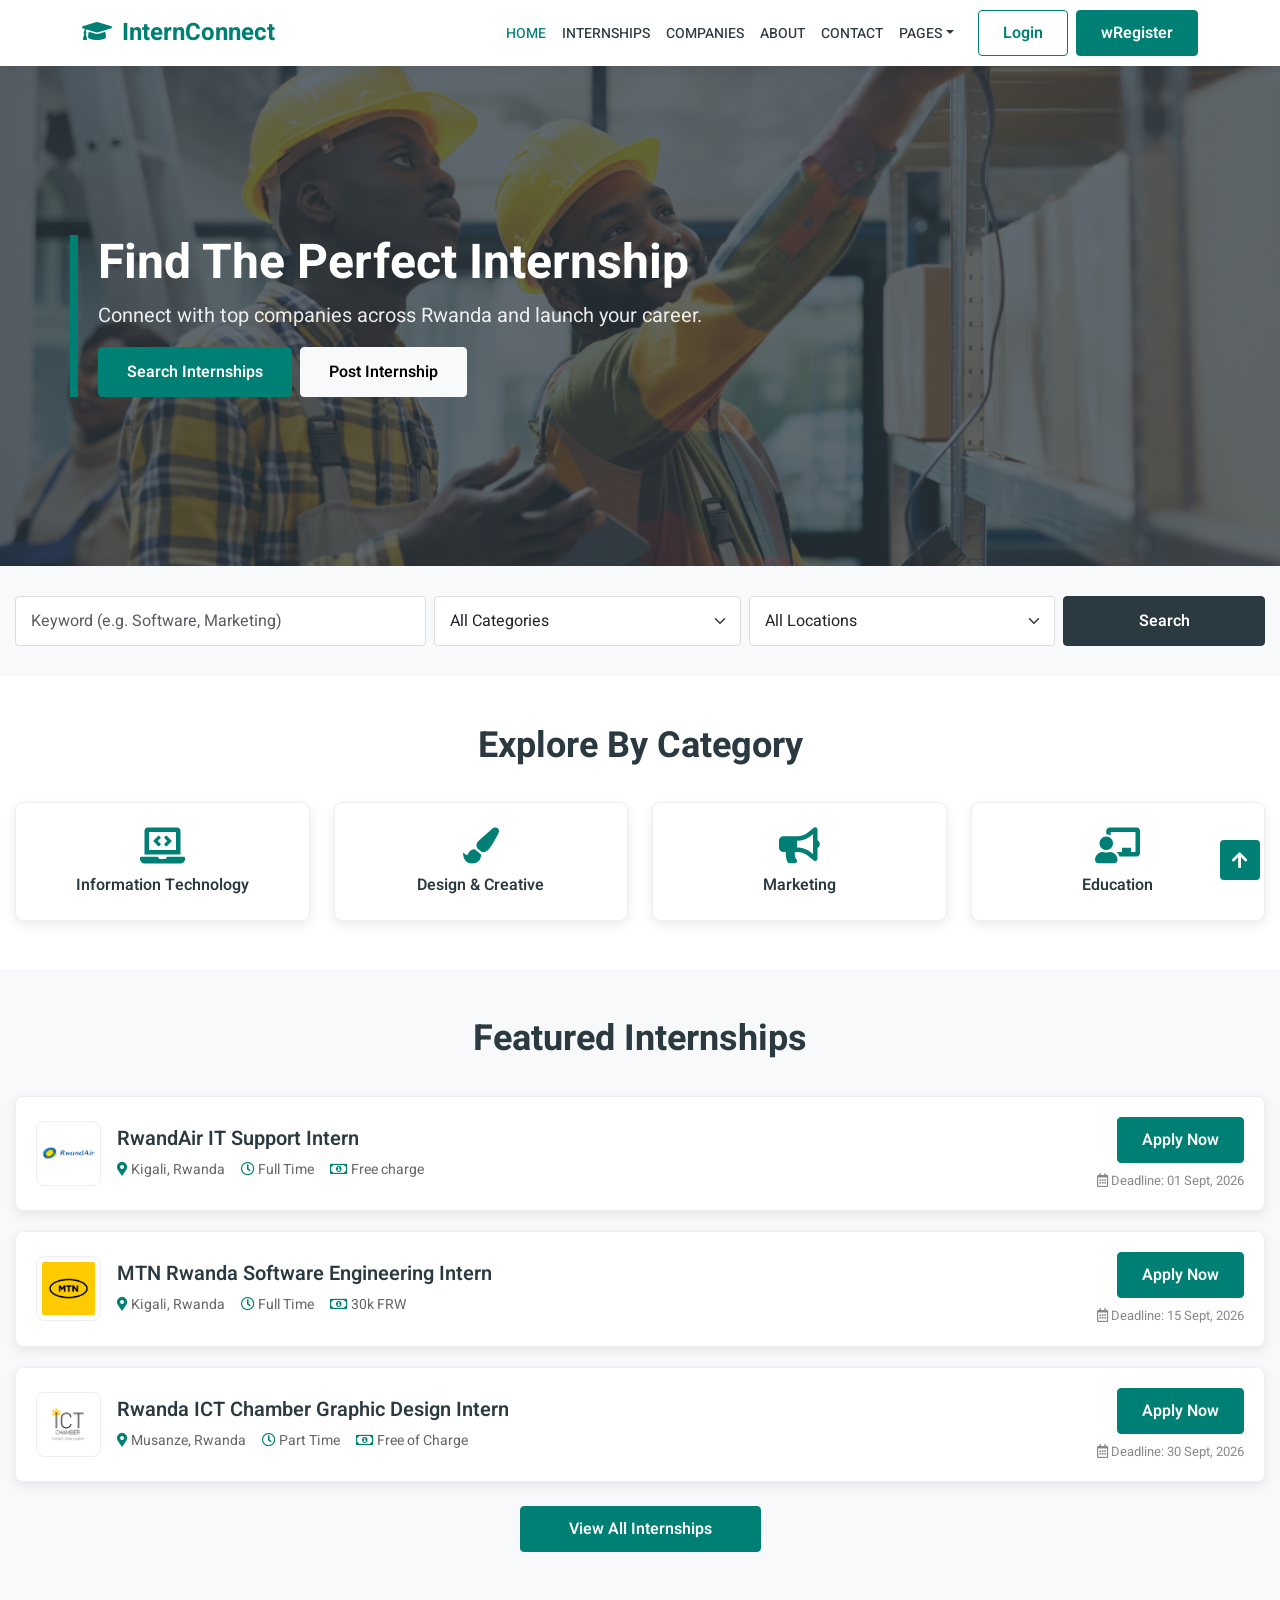
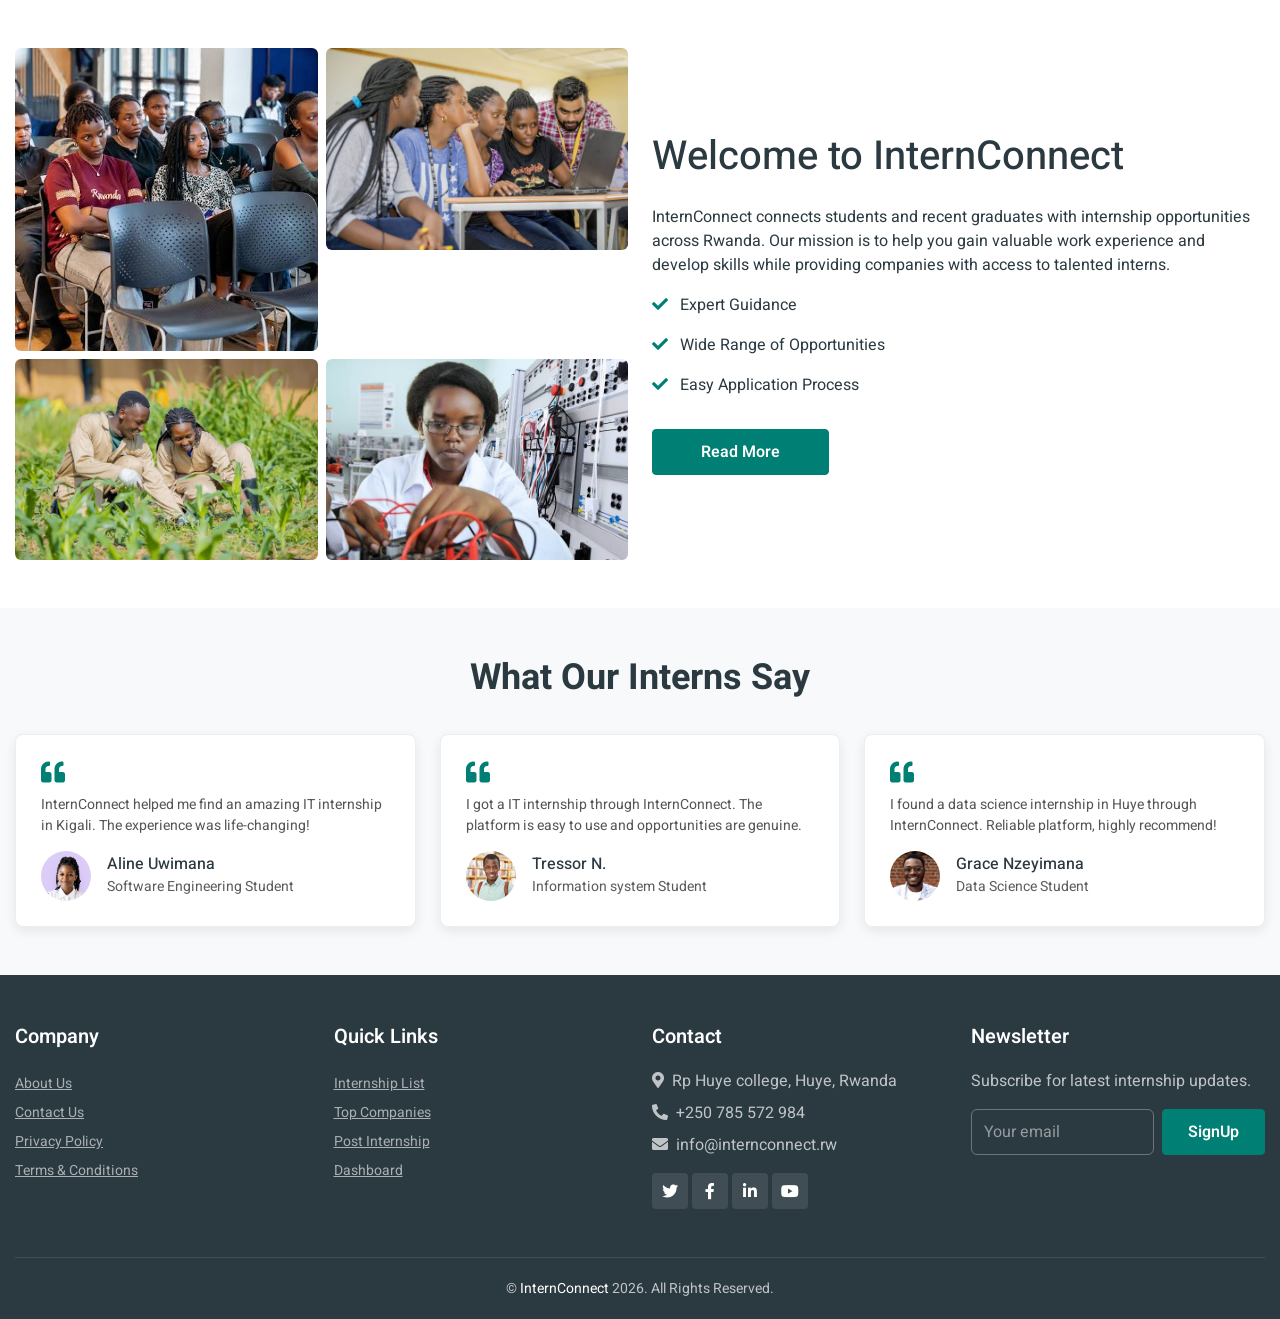
<file: index.html>
<!DOCTYPE html>
<html lang="en">
<head>
    <meta charset="utf-8">
    <title>InternConnect - Home</title>
    <meta name="viewport" content="width=device-width, initial-scale=1.0">
    <meta name="description" content="Find internships in Rwanda">
    <link href="https://fonts.googleapis.com/css2?family=Heebo:wght@400;500;600;700&display=swap" rel="stylesheet">
    <link href="https://cdnjs.cloudflare.com/ajax/libs/font-awesome/5.10.0/css/all.min.css" rel="stylesheet">
    <link href="https://cdn.jsdelivr.net/npm/bootstrap@5.0.0/dist/css/bootstrap.min.css" rel="stylesheet">
   <link rel="stylesheet" href="index.css">
</head>
<body>

    <nav class="navbar navbar-expand-lg navbar-light bg-white sticky-top">
        <div class="container">
            <a href="index.html" class="navbar-brand">
                <h2><i class="fa fa-graduation-cap"></i>InternConnect</h2>
            </a>
            <input type="checkbox" id="nav-toggle" class="nav-toggle-checkbox">
            <label for="nav-toggle" class="navbar-toggler">
                <span class="navbar-toggler-icon"></span>
            </label>
            <div class="collapse navbar-collapse" id="navbarNav">
                <ul class="navbar-nav ms-auto">
                    <li class="nav-item"><a href="index.html" class="nav-link active">Home</a></li>
                    <li class="nav-item"><a href="internship.html" class="nav-link">Internships</a></li>
                    <li class="nav-item"><a href="companies.html" class="nav-link">Companies</a></li>
                    <li class="nav-item"><a href="about.html" class="nav-link">About</a></li>
                    <li class="nav-item"><a href="contact.html" class="nav-link">Contact</a></li>
                    <li class="nav-item dropdown">
                        <a class="nav-link dropdown-toggle" href="#">Pages</a>
                        <ul class="dropdown-menu">
                            <li><a href="post-internship.html" class="dropdown-item">Post Internship</a></li>
                            <li><a href="dashboard.html" class="dropdown-item">Dashboard</a></li>
                            <li><a href="companies.html" class="dropdown-item">Companies</a></li>
                        </ul>
                    </li>
                </ul>
                <div class="d-flex ms-lg-3 mt-3 mt-lg-0 navbar-btns">
                    <a href="login.html" class="btn btn-outline-primary me-2 px-4 w-100">Login</a>
                    <a href="register.html" class="btn btn-primary px-4 w-100">wRegister</a>
                </div>
            </div>
        </div>
    </nav>

    <div class="pure-css-carousel">
        <div class="carousel-track">
            <div class="carousel-slide">
                <img src="img/carousel-1.jpg" alt="Internship">
                <div class="carousel-overlay">
                    <div class="container">
                        <h1>Find The Perfect Internship</h1>
                        <p class="fs-5">Connect with top companies across Rwanda and launch your career.</p>
                        <div class="d-flex flex-wrap gap-2 mt-3">
                            <a href="internship.html" class="btn btn-primary btn-lg">Search Internships</a>
                            <a href="post-internship.html" class="btn btn-light btn-lg">Post Internship</a>
                        </div>
                    </div>
                </div>
            </div>
            <div class="carousel-slide">
                <img src="img/carousel-2.jpg" alt="Career">
                <div class="carousel-overlay">
                    <div class="container">
                        <h1>Build Your Future Today</h1>
                        <p class="fs-5">Gain real-world experience with leading companies in Rwanda.</p>
                        <div class="d-flex flex-wrap gap-2 mt-3">
                            <a href="internship.html" class="btn btn-primary btn-lg">Explore Now</a>
                            <a href="post-internship.html" class="btn btn-light btn-lg">Post Internship</a>
                        </div>
                    </div>
                </div>
            </div>
        </div>
    </div>

    <section class="search-section">
        <div class="container-xxl">
            <div class="row g-2">
                <div class="col-md-4">
                    <input type="text" class="form-control" placeholder="Keyword (e.g. Software, Marketing)" id="searchKeyword">
                </div>
                <div class="col-md-3">
                    <select class="form-select" id="searchCategory">
                        <option selected>All Categories</option>
                        <option>Information Technology</option>
                        <option>Design & Creative</option>
                        <option>Business & Finance</option>
                        <option>Agriculture</option>
                        <option>Health & Medical</option>
                    </select>
                </div>
                <div class="col-md-3">
                    <select class="form-select" id="searchLocation">
                        <option selected>All Locations</option>
                        <option>Kigali</option>
                        <option>Huye</option>
                        <option>Musanze</option>
                        <option>Rubavu</option>
                        <option>Rwamagana</option>
                    </select>
                </div>
                <div class="col-md-2">
                    <button class="btn btn-dark w-100 h-100" id="searchBtn">Search</button>
                </div>
            </div>
        </div>
    </section>

    <section class="py-5">
        <div class="container-xxl">
            <div class="section-title">
                <h1>Explore By Category</h1>
            </div>
            <div class="row g-4">
                <div class="col-lg-3 col-sm-6">
                    <a href="internship.html" class="cat-item">
                        <i class="fas fa-laptop-code"></i>
                        <h6>Information Technology</h6>
                    </a>
                </div>
                <div class="col-lg-3 col-sm-6">
                    <a href="internship.html" class="cat-item">
                        <i class="fas fa-paint-brush"></i>
                        <h6>Design & Creative</h6>
                    </a>
                </div>
                <div class="col-lg-3 col-sm-6">
                    <a href="internship.html" class="cat-item">
                        <i class="fas fa-bullhorn"></i>
                        <h6>Marketing</h6>
                    </a>
                </div>
                <div class="col-lg-3 col-sm-6">
                    <a href="internship.html" class="cat-item">
                        <i class="fas fa-chalkboard-teacher"></i>
                        <h6>Education</h6>
                    </a>
                </div>
            </div>
        </div>
    </section>

    <section class="py-5 bg-light">
        <div class="container-xxl">
            <div class="section-title">
                <h1>Featured Internships</h1>
            </div>

            <div class="internship-item">
                <div class="row align-items-center g-3">
                    <div class="col-md-8 d-flex flex-column flex-sm-row align-items-sm-center text-center text-sm-start">
                        <img src="img/RwandAir-Logo.png" alt="Company" class="company-logo mx-auto mx-sm-0 mb-3 mb-sm-0">
                        <div class="ms-sm-3">
                            <h5>RwandAir IT Support Intern</h5>
                            <div class="meta d-flex flex-wrap justify-content-center justify-content-sm-start gap-3">
                                <span><i class="fas fa-map-marker-alt"></i> Kigali, Rwanda</span>
                                <span><i class="far fa-clock"></i> Full Time</span>
                                <span><i class="far fa-money-bill-alt"></i> Free charge</span>
                            </div>
                        </div>
                    </div>
                    <div class="col-md-4 text-center text-md-end">
                        <a href="#" class="btn btn-primary apply-btn px-4">Apply Now</a>
                        <div class="deadline mt-2"><i class="far fa-calendar-alt"></i> Deadline: 01 Sept, 2026</div>
                    </div>
                </div>
            </div>

            <div class="internship-item">
                <div class="row align-items-center g-3">
                    <div class="col-md-8 d-flex flex-column flex-sm-row align-items-sm-center text-center text-sm-start">
                        <img src="img/images.jpg" alt="Company" class="company-logo mx-auto mx-sm-0 mb-3 mb-sm-0">
                        <div class="ms-sm-3">
                            <h5>MTN Rwanda Software Engineering Intern</h5>
                            <div class="meta d-flex flex-wrap justify-content-center justify-content-sm-start gap-3">
                                <span><i class="fas fa-map-marker-alt"></i> Kigali, Rwanda</span>
                                <span><i class="far fa-clock"></i> Full Time</span>
                                <span><i class="far fa-money-bill-alt"></i> 30k FRW</span>
                            </div>
                        </div>
                    </div>
                    <div class="col-md-4 text-center text-md-end">
                        <a href="#" class="btn btn-primary apply-btn px-4">Apply Now</a>
                        <div class="deadline mt-2"><i class="far fa-calendar-alt"></i> Deadline: 15 Sept, 2026</div>
                    </div>
                </div>
            </div>

            <div class="internship-item">
                <div class="row align-items-center g-3">
                    <div class="col-md-8 d-flex flex-column flex-sm-row align-items-sm-center text-center text-sm-start">
                        <img src="img/images.png" alt="Company" class="company-logo mx-auto mx-sm-0 mb-3 mb-sm-0">
                        <div class="ms-sm-3">
                            <h5>Rwanda ICT Chamber Graphic Design Intern</h5>
                            <div class="meta d-flex flex-wrap justify-content-center justify-content-sm-start gap-3">
                                <span><i class="fas fa-map-marker-alt"></i> Musanze, Rwanda</span>
                                <span><i class="far fa-clock"></i> Part Time</span>
                                <span><i class="far fa-money-bill-alt"></i> Free of Charge</span>
                            </div>
                        </div>
                    </div>
                    <div class="col-md-4 text-center text-md-end">
                        <a href="#" class="btn btn-primary apply-btn px-4">Apply Now</a>
                        <div class="deadline mt-2"><i class="far fa-calendar-alt"></i> Deadline: 30 Sept, 2026</div>
                    </div>
                </div>
            </div>

            <div class="text-center mt-4">
                <a href="internship.html" class="btn btn-primary px-5">View All Internships</a>
            </div>
        </div>
    </section>

    <section class="py-5">
        <div class="container-xxl">
            <div class="row g-4 align-items-center">
                <div class="col-lg-6">
                    <div class="row g-2">
                        <div class="col-6">
                            <img src="img/about 1.jpg" class="img-fluid w-100 rounded" alt="About">
                        </div>
                        <div class="col-6">
                            <img src="img/about 2.jpg" class="img-fluid w-100 rounded" alt="About">
                        </div>
                        <div class="col-6">
                            <img src="img/about 3.jpg" class="img-fluid w-100 rounded" alt="About">
                        </div>
                        <div class="col-6">
                            <img src="img/about 4.jpg" class="img-fluid w-100 rounded" alt="About">
                        </div>
                    </div>
                </div>
                <div class="col-lg-6">
                    <h1 class="mb-4">Welcome to InternConnect</h1>
                    <p>InternConnect connects students and recent graduates with internship opportunities across Rwanda. Our mission is to help you gain valuable work experience and develop skills while providing companies with access to talented interns.</p>
                    <div class="mt-3">
                        <p><i class="fas fa-check text-primary me-2"></i> Expert Guidance</p>
                        <p><i class="fas fa-check text-primary me-2"></i> Wide Range of Opportunities</p>
                        <p><i class="fas fa-check text-primary me-2"></i> Easy Application Process</p>
                    </div>
                    <a href="about.html" class="btn btn-primary mt-3 px-5">Read More</a>
                </div>
            </div>
        </div>
    </section>

    <section class="py-5 bg-light">
        <div class="container-xxl">
            <div class="section-title">
                <h1>What Our Interns Say</h1>
            </div>
            <div class="row g-4">
                <div class="col-lg-4 col-md-6">
                    <div class="testimonial-item">
                        <i class="fas fa-quote-left"></i>
                        <p>InternConnect helped me find an amazing IT internship in Kigali. The experience was life-changing!</p>
                        <div class="d-flex align-items-center">
                            <img src="img/african-teenage-girl-portrait-happy-smiling-face.jpg" class="user-img" alt="User">
                            <div class="ms-3">
                                <h6 class="mb-0">Aline Uwimana</h6>
                                <small class="text-muted">Software Engineering Student</small>
                            </div>
                        </div>
                    </div>
                </div>
                <div class="col-lg-4 col-md-6">
                    <div class="testimonial-item">
                        <i class="fas fa-quote-left"></i>
                        <p>I got a IT internship through InternConnect. The platform is easy to use and opportunities are genuine.</p>
                        <div class="d-flex align-items-center">
                            <img src="img/attractive-young-male-standing-against-shelves.jpg" class="user-img" alt="User">
                            <div class="ms-3">
                                <h6 class="mb-0">Tressor N.</h6>
                                <small class="text-muted">Information system Student</small>
                            </div>
                        </div>
                    </div>
                </div>
                <div class="col-lg-4 col-md-6">
                    <div class="testimonial-item">
                        <i class="fas fa-quote-left"></i>
                        <p>I found a data science internship in Huye through InternConnect. Reliable platform, highly recommend!</p>
                        <div class="d-flex align-items-center">
                            <img src="img/close-up-smiley-man-with-glasses.jpg" class="user-img" alt="User">
                            <div class="ms-3">
                                <h6 class="mb-0">Grace Nzeyimana</h6>
                                <small class="text-muted">Data Science Student</small>
                            </div>
                        </div>
                    </div>
                </div>
            </div>
        </div>
    </section>

    <footer class="footer">
        <div class="container-xxl">
            <div class="row g-4">
                <div class="col-lg-3 col-md-6">
                    <h5>Company</h5>
                    <a href="about.html" class="btn-link">About Us</a>
                    <a href="contact.html" class="btn-link">Contact Us</a>
                    <a href="#" class="btn-link">Privacy Policy</a>
                    <a href="#" class="btn-link">Terms & Conditions</a>
                </div>
                <div class="col-lg-3 col-md-6">
                    <h5>Quick Links</h5>
                    <a href="internship.html" class="btn-link">Internship List</a>
                    <a href="companies.html" class="btn-link">Top Companies</a>
                    <a href="post-internship.html" class="btn-link">Post Internship</a>
                    <a href="dashboard.html" class="btn-link">Dashboard</a>
                </div>
                <div class="col-lg-3 col-md-6">
                    <h5>Contact</h5>
                    <p class="mb-2"><i class="fas fa-map-marker-alt me-2"></i>Rp Huye college, Huye, Rwanda</p>
                    <p class="mb-2"><i class="fas fa-phone-alt me-2"></i>+250 785 572 984</p>
                    <p class="mb-2"><i class="fas fa-envelope me-2"></i>info@internconnect.rw</p>
                    <div class="d-flex gap-1 mt-3">
                        <a href="#" class="social-btn"><i class="fab fa-twitter"></i></a>
                        <a href="#" class="social-btn"><i class="fab fa-facebook-f"></i></a>
                        <a href="#" class="social-btn"><i class="fab fa-linkedin-in"></i></a>
                        <a href="#" class="social-btn"><i class="fab fa-youtube"></i></a>
                    </div>
                </div>
                <div class="col-lg-3 col-md-6">
                    <h5>Newsletter</h5>
                    <p>Subscribe for latest internship updates.</p>
                    <div class="d-flex flex-column flex-sm-row gap-2">
                        <input type="email" class="form-control" placeholder="Your email" id="newsletterEmail">
                        <button class="btn btn-primary" id="newsletterBtn">SignUp</button>
                    </div>
                </div>
            </div>
            <div class="copyright text-center mt-5">
                &copy; <a href="index.html">InternConnect</a> 2026. All Rights Reserved.
            </div>
        </div>
    </footer>

    <a href="#" class="back-to-top"><i class="fas fa-arrow-up"></i></a>

</body>
</html>
</file>
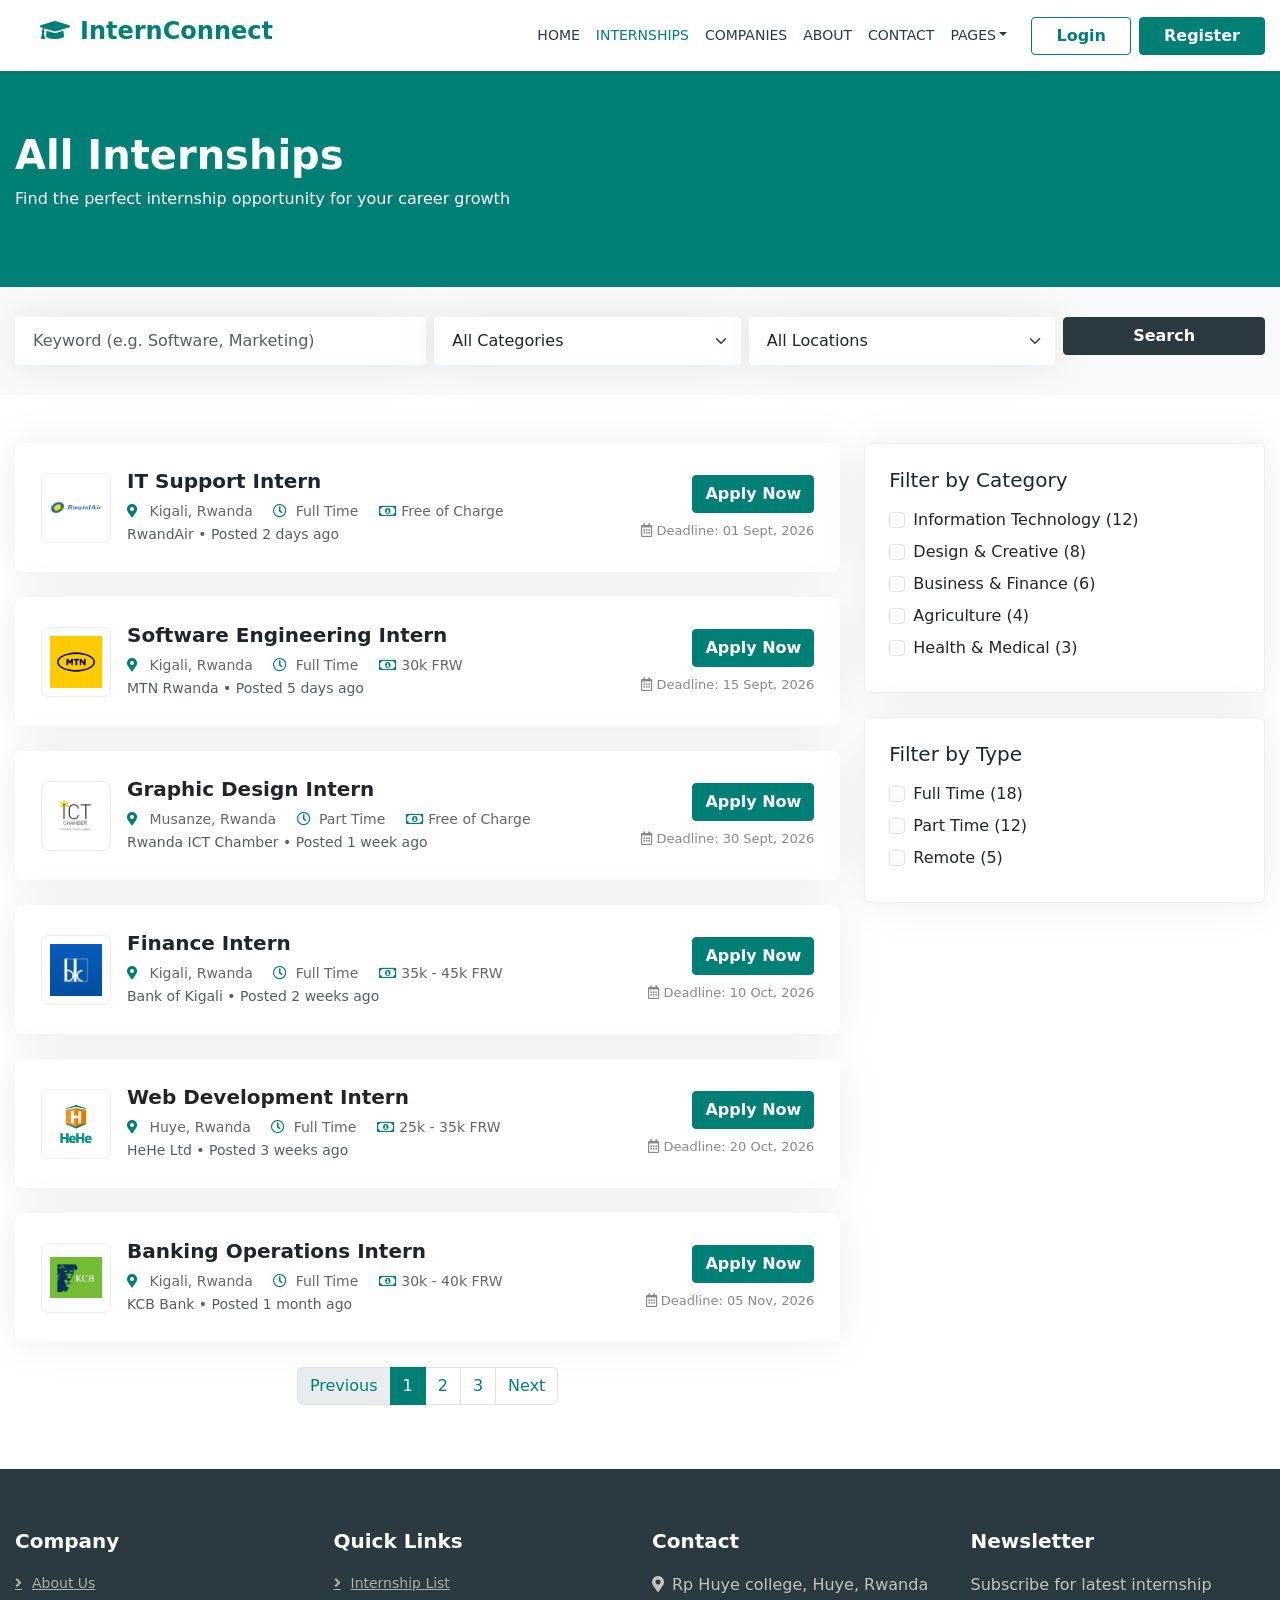
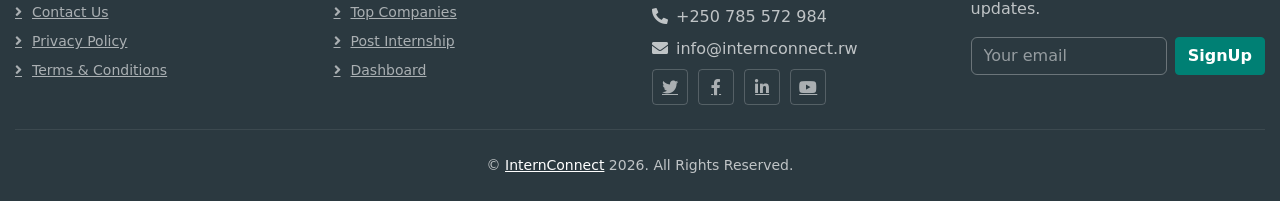
<file: internship.html>
<!DOCTYPE html>
<html lang="en">

<head>
    <!-- ============================================ -->
    <!-- INTERNSHIPS LIST PAGE                        -->
    <!-- ============================================ -->
    <meta charset="utf-8">
    <title>InternConnect - Internships</title>
    <meta content="width=device-width, initial-scale=1.0" name="viewport">
    
    <link href="https://fonts.googleapis.com/css2?family=Heebo:wght@400;500;600;700&display=swap" rel="stylesheet">
    <link href="https://cdnjs.cloudflare.com/ajax/libs/font-awesome/5.10.0/css/all.min.css" rel="stylesheet">
    <link href="https://cdn.jsdelivr.net/npm/bootstrap@5.0.0/dist/css/bootstrap.min.css" rel="stylesheet">
    <link href="internship.css" rel="stylesheet">
</head>

<body>

    <!-- ===== NAVBAR ===== -->
    <nav class="navbar navbar-expand-lg navbar-light bg-white sticky-top">
        <div class="container-xxl">
            <a href="index.html" class="navbar-brand">
                <h2><i class="fa fa-graduation-cap"></i>InternConnect</h2>
            </a>
            <button class="navbar-toggler" type="button">
                <span class="navbar-toggler-icon"></span>
            </button>
            <div class="collapse navbar-collapse">
                <ul class="navbar-nav ms-auto">
                    <li class="nav-item"><a href="index.html" class="nav-link">Home</a></li>
                    <li class="nav-item"><a href="internship.html" class="nav-link active">Internships</a></li>
                    <li class="nav-item"><a href="companies.html" class="nav-link">Companies</a></li>
                    <li class="nav-item"><a href="about.html" class="nav-link">About</a></li>
                    <li class="nav-item"><a href="contact.html" class="nav-link">Contact</a></li>
                    <li class="nav-item dropdown">
                        <a class="nav-link dropdown-toggle" href="#">Pages</a>
                        <ul class="dropdown-menu">
                            <li><a href="post-internship.html" class="dropdown-item">Post Internship</a></li>
                            <li><a href="dashboard.html" class="dropdown-item">Dashboard</a></li>
                        </ul>
                    </li>
                </ul>
                <div class="d-flex ms-3">
                    <a href="login.html" class="btn btn-outline-primary me-2 px-4">Login</a>
                    <a href="register.html" class="btn btn-primary px-4">Register</a>
                </div>
            </div>
        </div>
    </nav>

    <!-- ===== PAGE HEADER ===== -->
    <section class="page-header">
        <div class="container-xxl">
            <h1>All Internships</h1>
            <p>Find the perfect internship opportunity for your career growth</p>
        </div>
    </section>

    <!-- ===== SEARCH SECTION ===== -->
    <section class="search-section">
        <div class="container-xxl">
            <div class="row g-2">
                <div class="col-md-4">
                    <input type="text" class="form-control" placeholder="Keyword (e.g. Software, Marketing)">
                </div>
                <div class="col-md-3">
                    <select class="form-select">
                        <option selected>All Categories</option>
                        <option>Information Technology</option>
                        <option>Design & Creative</option>
                        <option>Business & Finance</option>
                        <option>Agriculture</option>
                        <option>Health & Medical</option>
                    </select>
                </div>
                <div class="col-md-3">
                    <select class="form-select">
                        <option selected>All Locations</option>
                        <option>Kigali</option>
                        <option>Huye</option>
                        <option>Musanze</option>
                        <option>Rubavu</option>
                        <option>Rwamagana</option>
                    </select>
                </div>
                <div class="col-md-2">
                    <button type="button" class="btn btn-dark w-100">Search</button>
                </div>
            </div>
        </div>
    </section>

    <!-- ===== INTERNSHIPS LIST ===== -->
    <section class="py-5">
        <div class="container-xxl">
            <div class="row">
                <div class="col-lg-8">
                    <!-- Internship 1 - RwandAir -->
                    <div class="internship-item">
                        <div class="row align-items-center">
                            <div class="col-md-8 d-flex align-items-center">
                                <img src="img/RwandAir-Logo.png" alt="RwandAir" class="company-logo">
                                <div class="ms-3">
                                    <h5>IT Support Intern</h5>
                                    <div class="meta">
                                        <span><i class="fas fa-map-marker-alt"></i> Kigali, Rwanda</span>
                                        <span class="ms-3"><i class="far fa-clock"></i> Full Time</span>
                                        <span class="ms-3"><i class="far fa-money-bill-alt"></i> Free of Charge</span>
                                    </div>
                                    <small class="text-muted">RwandAir • Posted 2 days ago</small>
                                </div>
                            </div>
                            <div class="col-md-4 text-md-end mt-3 mt-md-0">
                                <a href="#" class="btn btn-primary apply-btn">Apply Now</a>
                                <div class="deadline mt-2"><i class="far fa-calendar-alt"></i> Deadline: 01 Sept, 2026</div>
                            </div>
                        </div>
                    </div>

                    <!-- Internship 2 - MTN Rwanda -->
                    <div class="internship-item">
                        <div class="row align-items-center">
                            <div class="col-md-8 d-flex align-items-center">
                                <img src="img/images.jpg" alt="MTN Rwanda" class="company-logo">
                                <div class="ms-3">
                                    <h5>Software Engineering Intern</h5>
                                    <div class="meta">
                                        <span><i class="fas fa-map-marker-alt"></i> Kigali, Rwanda</span>
                                        <span class="ms-3"><i class="far fa-clock"></i> Full Time</span>
                                        <span class="ms-3"><i class="far fa-money-bill-alt"></i> 30k FRW</span>
                                    </div>
                                    <small class="text-muted">MTN Rwanda • Posted 5 days ago</small>
                                </div>
                            </div>
                            <div class="col-md-4 text-md-end mt-3 mt-md-0">
                                <a href="#" class="btn btn-primary apply-btn">Apply Now</a>
                                <div class="deadline mt-2"><i class="far fa-calendar-alt"></i> Deadline: 15 Sept, 2026</div>
                            </div>
                        </div>
                    </div>

                    <!-- Internship 3 - Rwanda ICT Chamber -->
                    <div class="internship-item">
                        <div class="row align-items-center">
                            <div class="col-md-8 d-flex align-items-center">
                                <img src="img/images.png" alt="Rwanda ICT" class="company-logo">
                                <div class="ms-3">
                                    <h5>Graphic Design Intern</h5>
                                    <div class="meta">
                                        <span><i class="fas fa-map-marker-alt"></i> Musanze, Rwanda</span>
                                        <span class="ms-3"><i class="far fa-clock"></i> Part Time</span>
                                        <span class="ms-3"><i class="far fa-money-bill-alt"></i> Free of Charge</span>
                                    </div>
                                    <small class="text-muted">Rwanda ICT Chamber • Posted 1 week ago</small>
                                </div>
                            </div>
                            <div class="col-md-4 text-md-end mt-3 mt-md-0">
                                <a href="#" class="btn btn-primary apply-btn">Apply Now</a>
                                <div class="deadline mt-2"><i class="far fa-calendar-alt"></i> Deadline: 30 Sept, 2026</div>
                            </div>
                        </div>
                    </div>

                    <!-- Internship 4 - Bank of Kigali -->
                    <div class="internship-item">
                        <div class="row align-items-center">
                            <div class="col-md-8 d-flex align-items-center">
                                <img src="img/BK.png" alt="Bank of Kigali" class="company-logo">
                                <div class="ms-3">
                                    <h5>Finance Intern</h5>
                                    <div class="meta">
                                        <span><i class="fas fa-map-marker-alt"></i> Kigali, Rwanda</span>
                                        <span class="ms-3"><i class="far fa-clock"></i> Full Time</span>
                                        <span class="ms-3"><i class="far fa-money-bill-alt"></i> 35k - 45k FRW</span>
                                    </div>
                                    <small class="text-muted">Bank of Kigali • Posted 2 weeks ago</small>
                                </div>
                            </div>
                            <div class="col-md-4 text-md-end mt-3 mt-md-0">
                                <a href="#" class="btn btn-primary apply-btn">Apply Now</a>
                                <div class="deadline mt-2"><i class="far fa-calendar-alt"></i> Deadline: 10 Oct, 2026</div>
                            </div>
                        </div>
                    </div>

                    <!-- Internship 5 - HeHe Ltd -->
                    <div class="internship-item">
                        <div class="row align-items-center">
                            <div class="col-md-8 d-flex align-items-center">
                                <img src="img/hehe.jpg" alt="HeHe Ltd" class="company-logo">
                                <div class="ms-3">
                                    <h5>Web Development Intern</h5>
                                    <div class="meta">
                                        <span><i class="fas fa-map-marker-alt"></i> Huye, Rwanda</span>
                                        <span class="ms-3"><i class="far fa-clock"></i> Full Time</span>
                                        <span class="ms-3"><i class="far fa-money-bill-alt"></i> 25k - 35k FRW</span>
                                    </div>
                                    <small class="text-muted">HeHe Ltd • Posted 3 weeks ago</small>
                                </div>
                            </div>
                            <div class="col-md-4 text-md-end mt-3 mt-md-0">
                                <a href="#" class="btn btn-primary apply-btn">Apply Now</a>
                                <div class="deadline mt-2"><i class="far fa-calendar-alt"></i> Deadline: 20 Oct, 2026</div>
                            </div>
                        </div>
                    </div>

                    <!-- Internship 6 - KCB Bank -->
                    <div class="internship-item">
                        <div class="row align-items-center">
                            <div class="col-md-8 d-flex align-items-center">
                                <img src="img/kcb.jpg" alt="KCB Bank" class="company-logo">
                                <div class="ms-3">
                                    <h5>Banking Operations Intern</h5>
                                    <div class="meta">
                                        <span><i class="fas fa-map-marker-alt"></i> Kigali, Rwanda</span>
                                        <span class="ms-3"><i class="far fa-clock"></i> Full Time</span>
                                        <span class="ms-3"><i class="far fa-money-bill-alt"></i> 30k - 40k FRW</span>
                                    </div>
                                    <small class="text-muted">KCB Bank • Posted 1 month ago</small>
                                </div>
                            </div>
                            <div class="col-md-4 text-md-end mt-3 mt-md-0">
                                <a href="#" class="btn btn-primary apply-btn">Apply Now</a>
                                <div class="deadline mt-2"><i class="far fa-calendar-alt"></i> Deadline: 05 Nov, 2026</div>
                            </div>
                        </div>
                    </div>

                    <!-- ===== PAGINATION ===== -->
                    <nav>
                        <ul class="pagination justify-content-center">
                            <li class="page-item disabled"><a class="page-link" href="#">Previous</a></li>
                            <li class="page-item active"><a class="page-link" href="#">1</a></li>
                            <li class="page-item"><a class="page-link" href="#">2</a></li>
                            <li class="page-item"><a class="page-link" href="#">3</a></li>
                            <li class="page-item"><a class="page-link" href="#">Next</a></li>
                        </ul>
                    </nav>
                </div>

                <!-- ===== SIDEBAR ===== -->
                <div class="col-lg-4">
                    <div class="card shadow-sm p-4 mb-4" style="border:1px solid #eee;">
                        <h5 class="mb-3">Filter by Category</h5>
                        <div class="form-check">
                            <input class="form-check-input" type="checkbox">
                            <label class="form-check-label">Information Technology (12)</label>
                        </div>
                        <div class="form-check">
                            <input class="form-check-input" type="checkbox">
                            <label class="form-check-label">Design & Creative (8)</label>
                        </div>
                        <div class="form-check">
                            <input class="form-check-input" type="checkbox">
                            <label class="form-check-label">Business & Finance (6)</label>
                        </div>
                        <div class="form-check">
                            <input class="form-check-input" type="checkbox">
                            <label class="form-check-label">Agriculture (4)</label>
                        </div>
                        <div class="form-check">
                            <input class="form-check-input" type="checkbox">
                            <label class="form-check-label">Health & Medical (3)</label>
                        </div>
                    </div>

                    <div class="card shadow-sm p-4" style="border:1px solid #eee;">
                        <h5 class="mb-3">Filter by Type</h5>
                        <div class="form-check">
                            <input class="form-check-input" type="checkbox">
                            <label class="form-check-label">Full Time (18)</label>
                        </div>
                        <div class="form-check">
                            <input class="form-check-input" type="checkbox">
                            <label class="form-check-label">Part Time (12)</label>
                        </div>
                        <div class="form-check">
                            <input class="form-check-input" type="checkbox">
                            <label class="form-check-label">Remote (5)</label>
                        </div>
                    </div>
                </div>
            </div>
        </div>
    </section>

    <!-- ===== FOOTER ===== -->
    <footer class="footer">
        <div class="container-xxl">
            <div class="row g-4">
                <div class="col-lg-3 col-md-6">
                    <h5>Company</h5>
                    <a href="about.html" class="btn-link">About Us</a>
                    <a href="contact.html" class="btn-link">Contact Us</a>
                    <a href="#" class="btn-link">Privacy Policy</a>
                    <a href="#" class="btn-link">Terms & Conditions</a>
                </div>
                <div class="col-lg-3 col-md-6">
                    <h5>Quick Links</h5>
                    <a href="internship.html" class="btn-link">Internship List</a>
                    <a href="companies.html" class="btn-link">Top Companies</a>
                    <a href="post-internship.html" class="btn-link">Post Internship</a>
                    <a href="dashboard.html" class="btn-link">Dashboard</a>
                </div>
                <div class="col-lg-3 col-md-6">
                    <h5>Contact</h5>
                    <p class="mb-2"><i class="fas fa-map-marker-alt me-2"></i>Rp Huye college, Huye, Rwanda</p>
                    <p class="mb-2"><i class="fas fa-phone-alt me-2"></i>+250 785 572 984</p>
                    <p class="mb-2"><i class="fas fa-envelope me-2"></i>info@internconnect.rw</p>
                    <div>
                        <a href="#" class="social-btn"><i class="fab fa-twitter"></i></a>
                        <a href="#" class="social-btn"><i class="fab fa-facebook-f"></i></a>
                        <a href="#" class="social-btn"><i class="fab fa-linkedin-in"></i></a>
                        <a href="#" class="social-btn"><i class="fab fa-youtube"></i></a>
                    </div>
                </div>
                <div class="col-lg-3 col-md-6">
                    <h5>Newsletter</h5>
                    <p>Subscribe for latest internship updates.</p>
                    <div class="d-flex">
                        <input type="email" class="form-control me-2" placeholder="Your email">
                        <button type="button" class="btn btn-primary">SignUp</button>
                    </div>
                </div>
            </div>
            <div class="copyright text-center mt-4">
                &copy; <a href="index.html">InternConnect</a> 2026. All Rights Reserved.
            </div>
        </div>
    </footer>

    <button type="button" class="back-to-top"><i class="fas fa-arrow-up"></i></button>

</body>

</html>
</file>
<file: index.css>
:root {
    --primary: #008074;
    --primary-dark: #00665c;
    --light-bg: #f8f9fa;
    --dark: #2B3940;
    --shadow: 0 4px 12px rgba(0, 0, 0, 0.08);
    --border-radius: 8px;
    --transition: 0.3s;
}

* {
    margin: 0;
    padding: 0;
    box-sizing: border-box;
}

body {
    font-family: 'Heebo', sans-serif;
    background: #fff;
    color: var(--dark);
}

a {
    text-decoration: none;
}

.container-xxl {
    max-width: 1320px;
    margin: 0 auto;
    padding: 0 15px;
}

.btn {
    font-weight: 600;
    transition: var(--transition);
    border-radius: 4px;
    padding: 10px 25px;
}

.btn-primary {
    background: var(--primary);
    border-color: var(--primary);
    color: #fff;
}

.btn-primary:hover {
    background: var(--primary-dark);
    border-color: var(--primary-dark);
    color: #fff;
}

.btn-outline-primary {
    color: var(--primary);
    border-color: var(--primary);
}

.btn-outline-primary:hover {
    background: var(--primary);
    color: #fff;
}

.btn-dark {
    background: var(--dark);
    border-color: var(--dark);
    color: #fff;
}

.btn-dark:hover {
    background: #1d282e;
    color: #fff;
}

.btn-lg {
    padding: 12px 28px;
    font-size: 16px;
}

.navbar {
    padding: 10px 0;
    box-shadow: 0 2px 10px rgba(0, 0, 0, 0.08);
}

.navbar-brand h2 {
    font-weight: 700;
    font-size: 24px;
    color: var(--primary);
    margin: 0;
}

.navbar-brand h2 i {
    margin-right: 10px;
}

.nav-toggle-checkbox {
    display: none;
}

.navbar-nav .nav-link {
    padding: 12px 15px;
    font-weight: 500;
    font-size: 14px;
    text-transform: uppercase;
    color: var(--dark) !important;
    transition: var(--transition);
}

.navbar-nav .nav-link.active,
.navbar-nav .nav-link:hover {
    color: var(--primary) !important;
}

.navbar .nav-item.dropdown {
    position: relative;
}

.navbar .dropdown-menu {
    border-radius: 4px;
    border: none;
    box-shadow: 0 8px 20px rgba(0, 0, 0, 0.1);
    display: none;
    position: absolute;
}

.navbar .nav-item.dropdown:hover .dropdown-menu {
    display: block;
}

.navbar .dropdown-item:hover {
    background: var(--primary);
    color: #fff;
}

.pure-css-carousel {
    position: relative;
    width: 100%;
    overflow: hidden;
}

.carousel-track {
    display: flex;
    width: 200%;
    animation: slideAnimation 12s infinite ease-in-out;
}

.carousel-slide {
    position: relative;
    width: 50%;
    min-height: 400px;
}

.carousel-slide img {
    width: 100%;
    height: 400px;
    object-fit: cover;
}

.carousel-overlay {
    position: absolute;
    top: 0;
    left: 0;
    width: 100%;
    height: 100%;
    background: rgba(43, 57, 64, 0.75);
    display: flex;
    align-items: center;
}

.carousel-overlay .container {
    padding-left: 20px;
    border-left: 8px solid var(--primary);
}

.carousel-overlay h1 {
    font-size: 36px;
    font-weight: 700;
    color: #fff;
}

.carousel-overlay p {
    color: #fff;
    font-size: 16px;
    opacity: 0.9;
}

@keyframes slideAnimation {
    0%, 45% {
        transform: translateX(0);
    }
    50%, 95% {
        transform: translateX(-50%);
    }
    100% {
        transform: translateX(0);
    }
}

.search-section {
    padding: 30px 0;
    background: var(--light-bg);
}

.search-section .form-control,
.search-section .form-select {
    border: 1px solid #ddd;
    padding: 12px 15px;
    border-radius: 4px;
}

.cat-item {
    display: block;
    padding: 25px 15px;
    background: #fff;
    border-radius: var(--border-radius);
    box-shadow: var(--shadow);
    text-align: center;
    color: var(--dark);
    transition: var(--transition);
    border: 1px solid #eee;
}

.cat-item:hover {
    border-color: var(--primary);
    transform: translateY(-5px);
    color: var(--primary);
}

.cat-item i {
    font-size: 36px;
    color: var(--primary);
    margin-bottom: 12px;
}

.cat-item h6 {
    font-weight: 600;
    margin: 0;
}

.internship-item {
    background: #fff;
    padding: 20px;
    border-radius: var(--border-radius);
    box-shadow: var(--shadow);
    transition: var(--transition);
    border: 1px solid #eee;
    margin-bottom: 20px;
}

.internship-item:hover {
    border-color: var(--primary);
}

.internship-item .company-logo {
    width: 65px;
    height: 65px;
    object-fit: contain;
    border-radius: var(--border-radius);
    border: 1px solid #eee;
    padding: 5px;
}

.internship-item h5 {
    font-weight: 600;
    margin-bottom: 8px;
}

.internship-item .meta {
    font-size: 14px;
    color: #666;
}

.internship-item .meta i {
    color: var(--primary);
}

.internship-item .deadline {
    font-size: 13px;
    color: #888;
}

.testimonial-item {
    padding: 25px;
    background: #fff;
    border-radius: var(--border-radius);
    box-shadow: var(--shadow);
    height: 100%;
    border: 1px solid #eee;
}

.testimonial-item .fa-quote-left {
    font-size: 24px;
    color: var(--primary);
    margin-bottom: 10px;
}

.testimonial-item p {
    font-size: 14px;
    color: #555;
    margin-bottom: 15px;
}

.testimonial-item .user-img {
    width: 50px;
    height: 50px;
    border-radius: 50%;
    object-fit: cover;
}

.footer {
    background: var(--dark);
    color: rgba(255, 255, 255, 0.7);
    padding: 50px 0 0;
}

.footer h5 {
    color: #fff;
    font-weight: 600;
    margin-bottom: 20px;
}

.footer .btn-link {
    display: block;
    padding: 4px 0;
    color: rgba(255, 255, 255, 0.6);
    font-size: 14px;
    transition: var(--transition);
}

.footer .btn-link:hover {
    color: #fff;
    padding-left: 5px;
}

.footer .social-btn {
    display: inline-flex;
    width: 36px;
    height: 36px;
    align-items: center;
    justify-content: center;
    color: #fff;
    background: rgba(255, 255, 255, 0.1);
    border-radius: 4px;
    transition: var(--transition);
}

.footer .social-btn:hover {
    background: var(--primary);
}

.footer .form-control {
    background: transparent;
    border-color: rgba(255, 255, 255, 0.3);
    color: #fff;
}

.footer .form-control::placeholder {
    color: rgba(255, 255, 255, 0.5);
}

.footer .copyright {
    padding: 20px 0;
    border-top: 1px solid rgba(255, 255, 255, 0.1);
    font-size: 14px;
}

.footer .copyright a {
    color: #fff;
}

.back-to-top {
    position: fixed;
    right: 20px;
    bottom: 20px;
    z-index: 99;
    display: flex;
    align-items: center;
    justify-content: center;
    width: 40px;
    height: 40px;
    border-radius: 4px;
    background: var(--primary);
    color: #fff;
    border: none;
    font-size: 18px;
    transition: var(--transition);
}

.back-to-top:hover {
    background: var(--primary-dark);
    color: #fff;
}

.section-title {
    text-align: center;
    margin-bottom: 35px;
}

.section-title h1 {
    font-weight: 700;
    font-size: 28px;
}

.text-primary {
    color: var(--primary) !important;
}

.bg-light {
    background: var(--light-bg) !important;
}

@media (min-width: 768px) {
    .carousel-slide,
    .carousel-slide img {
        height: 500px;
    }
    .carousel-overlay h1 {
        font-size: 48px;
    }
    .carousel-overlay p {
        font-size: 18px;
    }
    .section-title h1 {
        font-size: 36px;
    }
}

@media (max-width: 991px) {
    .nav-toggle-checkbox:checked ~ .navbar-collapse {
        display: block;
    }
    .navbar-collapse {
        padding: 15px 0;
    }
    .navbar-nav .nav-link {
        padding: 8px 0;
    }
    .navbar .dropdown-menu {
        position: static;
        box-shadow: none;
        padding-left: 15px;
    }
}
</file>
<file: internship.css>
/* ============================================ */
/* INTERNSHIP PAGE STYLES - Green Theme         */
/* ============================================ */

:root {
    --primary: #008074;
    --primary-dark: #00665c;
    --light-bg: #f8f9fa;
    --dark: #2B3940;
    --shadow: 0 0 45px rgba(0, 0, 0, 0.08);
}

/* ===== NAVBAR ===== */
.navbar {
    padding: 0;
    box-shadow: 0 2px 10px rgba(0, 0, 0, 0.08);
}

.navbar-brand {
    height: 70px;
    display: flex;
    align-items: center;
    padding: 0 25px;
}

.navbar-brand h2 {
    font-weight: 700;
    font-size: 24px;
    color: var(--primary);
}

.navbar-brand h2 i {
    margin-right: 10px;
}

.navbar-nav .nav-link {
    padding: 25px 18px;
    font-weight: 500;
    font-size: 14px;
    text-transform: uppercase;
    color: var(--dark) !important;
}

.navbar-nav .nav-link.active,
.navbar-nav .nav-link:hover {
    color: var(--primary) !important;
}

.navbar .dropdown-menu {
    border-radius: 0;
    border: none;
    box-shadow: 0 10px 30px rgba(0, 0, 0, 0.1);
    padding: 10px 0;
}

.navbar .dropdown-item {
    padding: 8px 25px;
    font-size: 14px;
}

.navbar .dropdown-item:hover {
    background: var(--primary);
    color: #fff;
}

@media (max-width: 991px) {
    .navbar-nav .nav-link {
        padding: 12px 0;
    }
    .navbar-collapse {
        padding: 15px 0;
        border-top: 1px solid #eee;
    }
}

/* ===== BUTTONS ===== */
.btn {
    font-weight: 600;
    transition: 0.3s;
    border-radius: 4px;
}

.btn-primary {
    background: var(--primary);
    border-color: var(--primary);
    color: #fff;
}

.btn-primary:hover {
    background: var(--primary-dark);
    border-color: var(--primary-dark);
    color: #fff;
}

.btn-outline-primary {
    color: var(--primary);
    border-color: var(--primary);
}

.btn-outline-primary:hover {
    background: var(--primary);
    color: #fff;
}

.btn-dark {
    background: var(--dark);
    border-color: var(--dark);
    color: #fff;
}

.btn-dark:hover {
    background: #1d282e;
    color: #fff;
}

/* ===== PAGE HEADER ===== */
.page-header {
    background: var(--primary);
    color: #fff;
    padding: 60px 0;
}

.page-header h1 {
    font-weight: 700;
}

/* ===== SEARCH SECTION ===== */
.search-section {
    padding: 30px 0;
    background: var(--light-bg);
}

.search-section .form-control,
.search-section .form-select {
    border: none;
    padding: 12px 18px;
    border-radius: 4px;
    box-shadow: var(--shadow);
}

/* ===== INTERNSHIP ITEMS ===== */
.internship-item {
    background: #fff;
    padding: 25px;
    border-radius: 8px;
    box-shadow: var(--shadow);
    transition: 0.3s;
    border: 1px solid transparent;
    margin-bottom: 25px;
}

.internship-item:hover {
    border-color: var(--primary);
    box-shadow: none;
}

.internship-item .company-logo {
    width: 70px;
    height: 70px;
    object-fit: contain;
    border-radius: 8px;
    border: 1px solid #eee;
    padding: 8px;
}

.internship-item h5 {
    font-weight: 600;
}

.internship-item .meta {
    font-size: 14px;
    color: #666;
}

.internship-item .meta i {
    color: var(--primary);
    width: 18px;
}

.internship-item .deadline {
    font-size: 13px;
    color: #888;
}

/* ===== PAGINATION ===== */
.pagination .page-link {
    color: var(--primary);
}

.pagination .page-item.active .page-link {
    background: var(--primary);
    border-color: var(--primary);
    color: #fff;
}

/* ===== SIDEBAR ===== */
.card {
    border: none;
}

.card .form-check {
    margin-bottom: 8px;
}

/* ===== FOOTER ===== */
.footer {
    background: var(--dark);
    color: rgba(255, 255, 255, 0.7);
    padding: 60px 0 0;
}

.footer h5 {
    color: #fff;
    font-weight: 600;
    margin-bottom: 20px;
}

.footer .btn-link {
    display: block;
    padding: 0;
    margin-bottom: 8px;
    color: rgba(255, 255, 255, 0.6);
    text-align: left;
    font-size: 14px;
    transition: 0.3s;
}

.footer .btn-link:hover {
    color: #fff;
    letter-spacing: 1px;
}

.footer .btn-link::before {
    content: "\f105";
    font-family: "Font Awesome 5 Free";
    font-weight: 900;
    margin-right: 10px;
}

.footer .social-btn {
    display: inline-flex;
    width: 36px;
    height: 36px;
    align-items: center;
    justify-content: center;
    color: rgba(255, 255, 255, 0.6);
    border: 1px solid rgba(255, 255, 255, 0.2);
    border-radius: 4px;
    margin-right: 5px;
    transition: 0.3s;
}

.footer .social-btn:hover {
    color: var(--primary);
    border-color: #fff;
}

.footer .form-control {
    background: transparent;
    border-color: rgba(255, 255, 255, 0.3);
    color: #fff;
}

.footer .form-control::placeholder {
    color: rgba(255, 255, 255, 0.5);
}

.footer .copyright {
    padding: 25px 0;
    border-top: 1px solid rgba(255, 255, 255, 0.08);
    font-size: 14px;
}

.footer .copyright a {
    color: #fff;
}

/* ===== BACK TO TOP ===== */
.back-to-top {
    position: fixed;
    right: 30px;
    bottom: 30px;
    z-index: 99;
    display: none;
    width: 48px;
    height: 48px;
    border-radius: 4px;
    background: var(--primary);
    color: #fff;
    border: none;
    font-size: 20px;
    transition: 0.3s;
}

.back-to-top:hover {
    background: var(--primary-dark);
    color: #fff;
}

/* ===== UTILITIES ===== */
.text-primary {
    color: var(--primary) !important;
}

.bg-light {
    background: var(--light-bg) !important;
}

.shadow-sm {
    box-shadow: var(--shadow) !important;
}

.container-xxl {
    max-width: 1320px;
    margin: 0 auto;
    padding: 0 15px;
}
</file>
